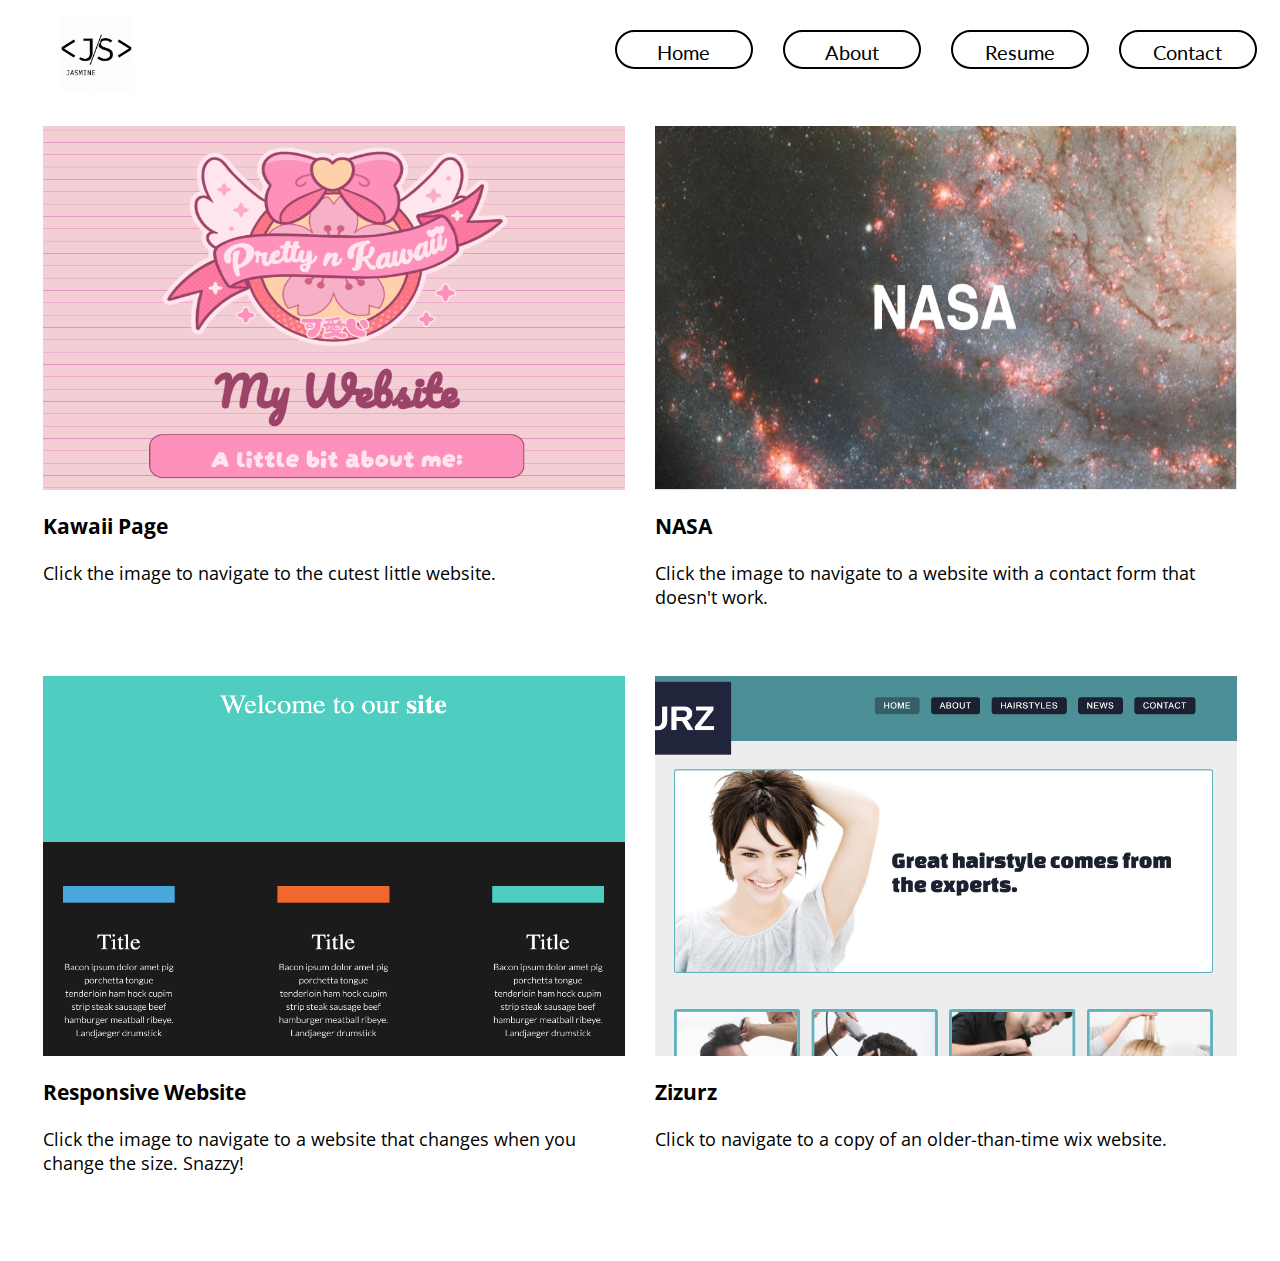
<file: portfolio.html>
<html lang="en">
<head>
  <meta charset="UTF-8">
  <meta name="viewport" content="width=device-width, initial-scale=1.0">
  <link rel="stylesheet" href="./portfolio.css">
  <link rel="stylesheet" href="./header.css">
  <script src="./scripts.js" defer></script>
</head>
<body>
  <!-- Begin Header -->
  <header>
    <img src="./JasmineSmedley.gif" class="logo" alt="my logo">
    <nav>
      <a class="has-border" href="./index.html">Home</a>
      <a class="has-border" href="./about_me.html">About</a>
      <a class="has-border" href="./resume.html">Resume</a>
      <a class="has-border" href="./contactme.html" >Contact</a>
    </nav>
  </header>

  <section>
    <div class="SummaryBlocks">
      <!-- Headline & Words Here -->
        <div class="SquareAroundSummaryBlocks container">
            <a href="https://jasmedley.github.io/Kawaii-page/"><img src="./kawaii.png" alt="Kawaii Page"></a>
          <h3>Kawaii Page</h3>
          <p>Click the image to navigate to the cutest little website.</p>
      </div>
      <div class="SquareAroundSummaryBlocks">
          <a href="https://jasmedley.github.io/NASAPage/"><img src="./nasa.png" alt="NASA Page"></a>
        <h3>NASA</h3>
        <p>Click the image to navigate to a website with a contact form that doesn't work.</p>
    </div>
    <div class="SquareAroundSummaryBlocks">
        <a href="https://jasmedley.github.io/First-Responsive-Website/"><img src="./responsive site.png" alt="Responsive Page"></a>
      <h3>Responsive Website</h3>
      <p>Click the image to navigate to a website that changes when you change the size. Snazzy!</p>
  </div>
  <div class="SquareAroundSummaryBlocks">
      <a href="https://jasmedley.github.io/checkpoint/index.html"><img src="./zizurz.png" alt="Zizurz Site"></a>
    <h3>Zizurz</h3>
    <p>Click to navigate to a copy of an older-than-time wix website.</p>
</div>
    </div>

  </section>
  <!-- End Header -->
</file>
<file: portfolio.css>
@import url('https://fonts.googleapis.com/css?family=Open+Sans:400,800');
@import url(//fonts.googleapis.com/css?family=Lato:300:400);
@import url(http://fonts.googleapis.com/css?family=Roboto:400,700,300);
@import url('https://fonts.googleapis.com/css?family=Open+Sans:400,800');
@import url(//fonts.googleapis.com/css?family=Lato:300:400);

html, body {
  font-family: Open Sans;
  font-size: 18px;
  scroll-behavior: smooth;
  box-sizing: border-box;
} 

.SummaryBlocks {
  justify-content: space-between;
  display: grid;
  grid-template-columns: 50% 50%;

  padding: 20px;
}

.SquareAroundSummaryBlocks {
  margin: 5px;
  padding: 10px;
}
 
img {
  width: 100%;
  height: 70%;
}

@media only screen and (max-width:1024px) {
  img {
    width: 100%;
    height: 60%;
  }
}
@media only screen and (max-width:768px) {
  img {
    width: 100%;
    height: 40%;
  }
  }
@media only screen and (max-width:480px) {
  img {
    width: 100%;
    height: 35%;
  }
    }
@media only screen and (max-width:320px) {
  img {
    width: 100%;
    height: 40%;
  }

  body {
    font-size: 10px;
  }
      }
</file>
<file: header.css>
@import url('https://fonts.googleapis.com/css?family=Open+Sans:400,800');
@import url(//fonts.googleapis.com/css?family=Lato:300:400);

header {
  display: grid;
  grid-template-columns: 40% 60%;
  width: 100%;
  margin-top: 15px; 
  max-height: 100px ;
}

.logo {
  height: 100%;
  width: 15%;
  margin-left: 10%;
}

nav {
  display: flex;
  justify-content: flex-end;
  width: 100%;
  padding-right: 2%;
}

nav > a.has-border {
  margin: 2% 2%;
  height: 20%;
  width: 15%;
  color: black;
  font-family: 'Lato', sans-serif;
  font-size: 20px;
  border-radius: 25px;
  text-align: center;
  text-decoration: none;
  line-height: 1;
}

.has-border {
  border-radius: 25px;
  border: 2px solid black;
  background: transparent;
  padding: 10px ; 

  cursor: pointer;
  transition: all 0.3s ease;
  position: relative;
  display: inline-block;

}

.has-border:hover{
  background: rgb(255, 208, 137);
  background: linear-gradient(60deg, rgba(249,178,51,100) 0%, rgba(254, 220, 169, 100) 100%);
  box-shadow:inset 2px 2px 2px 0px 
  rgba(255,255,255,.5),
  7px 7px 20px 0px 
  rgba(0,0,0,.1),
  4px 4px 5px 0px 
  rgba(0,0,0,.1);
outline: none;
}

.has-border span:hover{
  color: black;
}



@media only screen and (max-width:1024px) {
  
  header {
    display: grid;
    grid-template-columns: 30% 70%;

  }
 
  .logo {
    width: 70px;
    height: 70px;
    margin-left: 50px;
  }
  
  nav > a.has-border {
    height: auto;
    width: 35%;
    font-size: 20px;
    margin-bottom: 20px;
  }


}  

@media only screen and (max-width:768px) {
  header {
    display: grid;
    grid-template-columns: 10% 90%;

  }
 
  .logo {
    width: 100%;
    height: 80%;
    margin-left: 5px;
    padding-right: 10px;
  }
  
  nav > a.has-border {
    height: auto;
    width: 35%;
    font-size: 20px;
    margin-bottom: 20px;
  }
}  

@media only screen and (max-width:480px) {
  header {
    display: grid;
    grid-template-columns: 10% 90%;

  }
 
  .logo {
    width: 100%;
    height: 50px;
    margin-left: 0px;
  }
  
  nav > a.has-border {
    height: auto;
    width: 15%;
    font-size: 13px;
    margin-bottom: 20px;
  }

  .has-border {
    border: 1px solid black;
  }
}  

@media only screen and (max-width:320px) {

  header {
    display: grid;
    grid-template-columns: 20% 80%;
    width: 100%;
    margin-top: 15px; 
    max-height: 100px ;
  }

  .logo {
    width: 70%;
    height:80%;
    align-items: center;
  }
  
  nav > a.has-border {
    height: auto;
    width: 13%;
    font-size: 10px;
  }

  .has-border {
    border: 1px solid black;
  }
}
</file>
